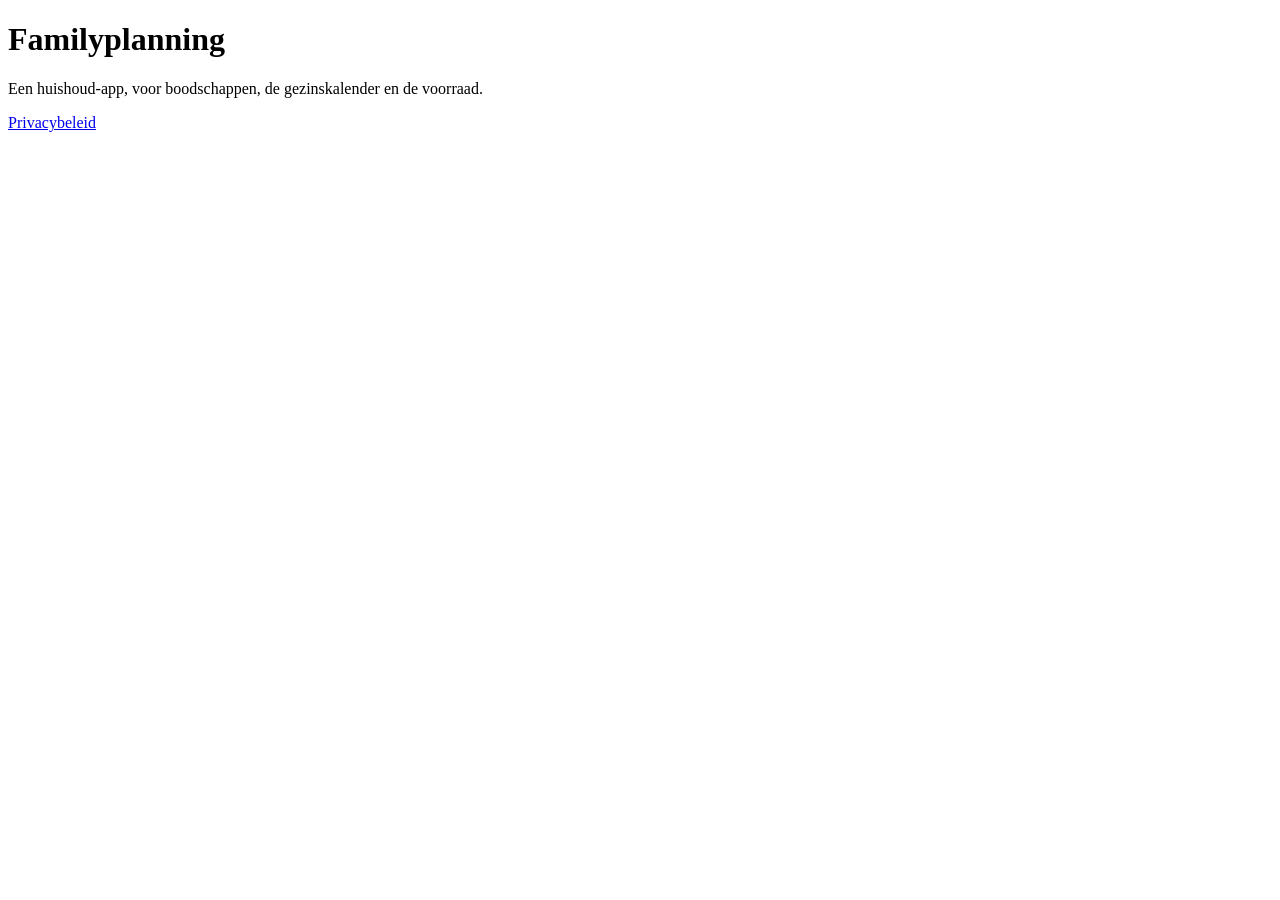
<file: index.html>
<!doctype html>
<html lang="nl"><head><meta charset="utf-8"><title>Samen boodschappen</title></head>
<body>
<h1>Familyplanning</h1>
<p>Een huishoud-app, voor boodschappen, de gezinskalender en de voorraad.
</p>
<p><a href="privacy.html">Privacybeleid</a></p>
</body></html>
</file>
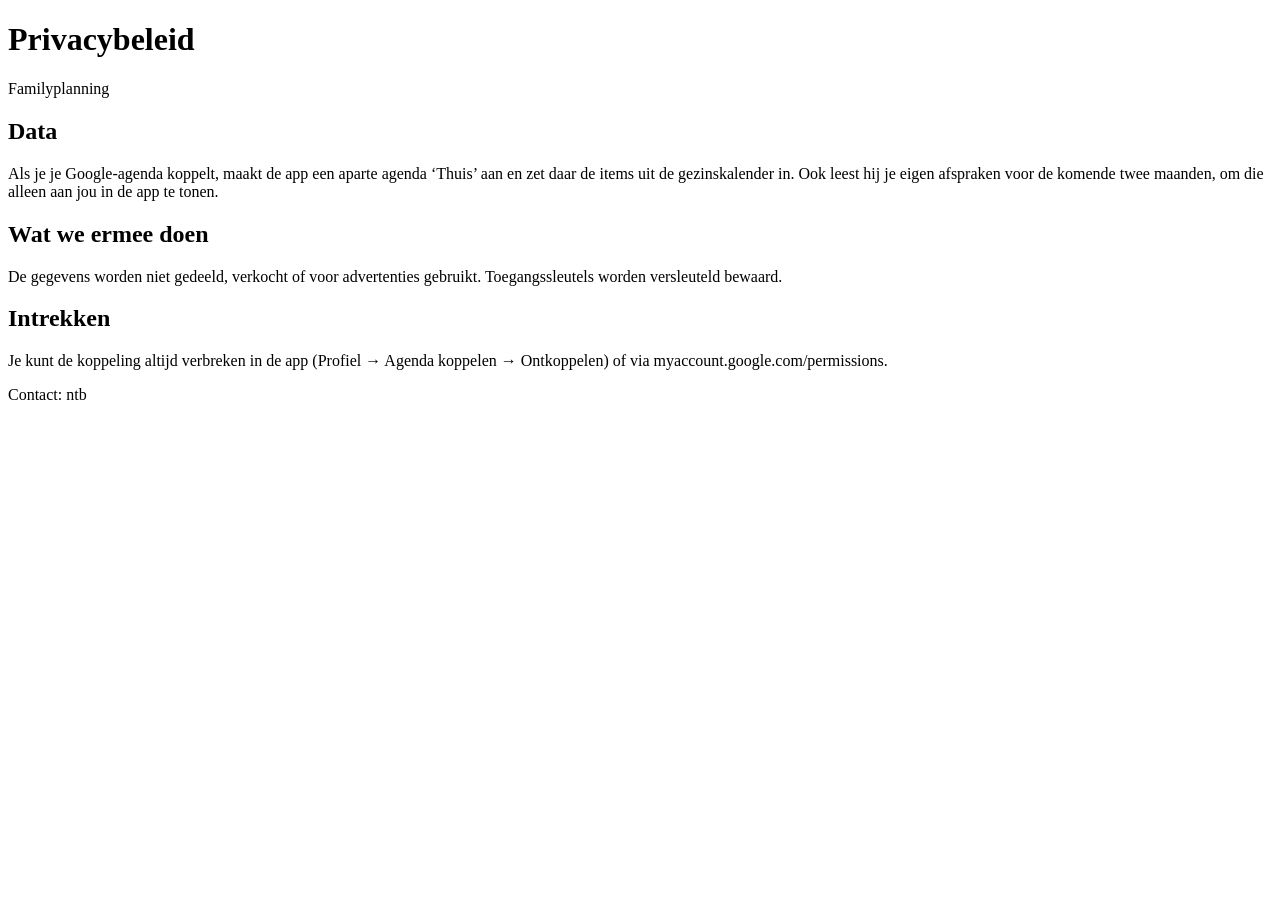
<file: privacy.html>
<!doctype html>
<html lang="nl"><head><meta charset="utf-8"><title>Privacybeleid – Familyplanning</title></head>
<body>
<h1>Privacybeleid</h1>
<p>Familyplanning</p>
<h2>Data</h2>
<p>Als je je Google-agenda koppelt, maakt de app een aparte agenda ‘Thuis’ aan en zet daar de items uit de
gezinskalender in. Ook leest hij je eigen afspraken voor de komende twee maanden, om die alleen aan jou in de
app te tonen.</p>
<h2>Wat we ermee doen</h2>
<p>De gegevens worden niet gedeeld, verkocht of voor advertenties gebruikt.
Toegangssleutels worden versleuteld bewaard.</p>
<h2>Intrekken</h2>
<p>Je kunt de koppeling altijd verbreken in de app (Profiel → Agenda koppelen → Ontkoppelen) of via
myaccount.google.com/permissions.</p>
<p>Contact: ntb </p>
</body></html>
</file>
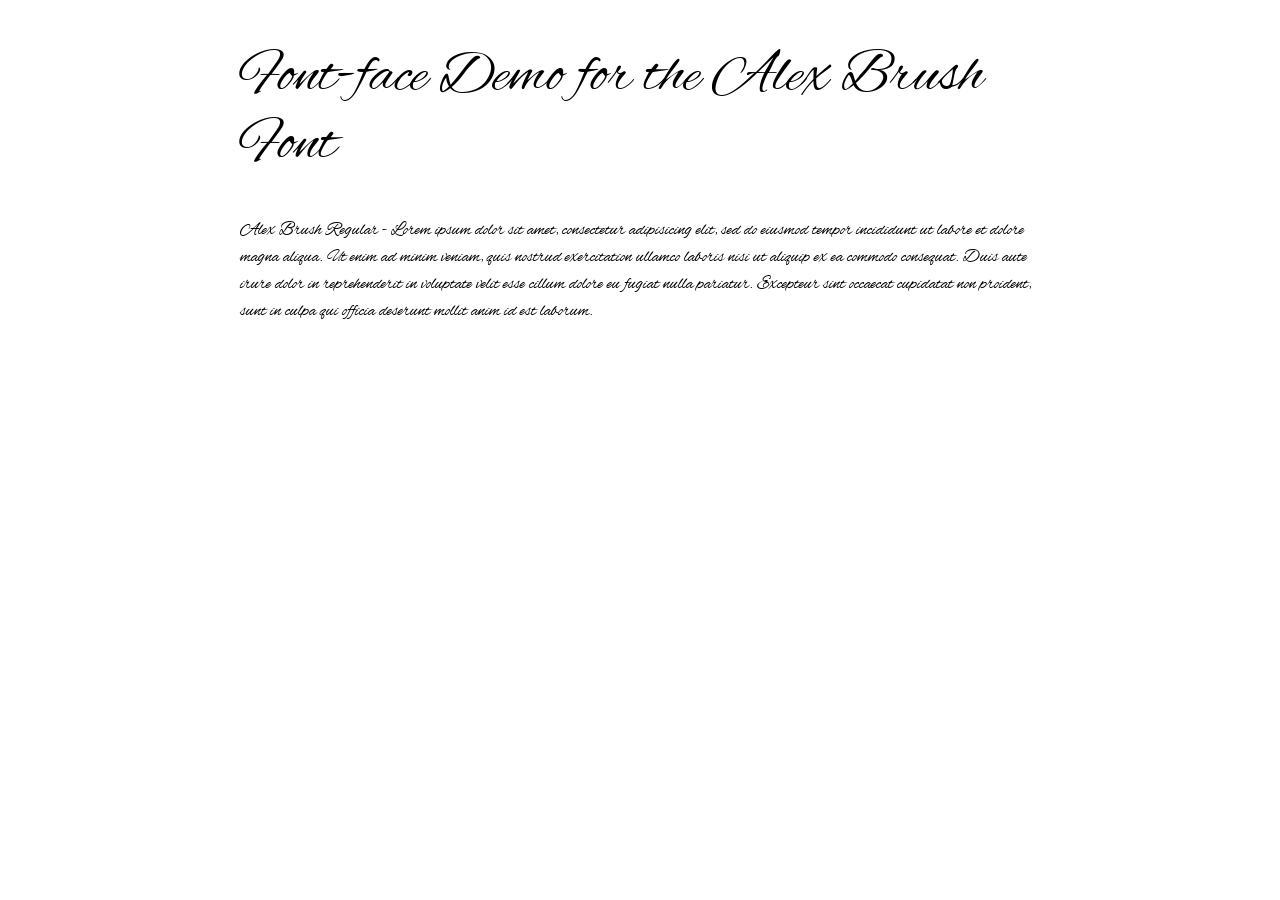
<file: web/font/alex/demo.html>
<!DOCTYPE html PUBLIC "-//W3C//DTD XHTML 1.0 Strict//EN"
	"http://www.w3.org/TR/xhtml1/DTD/xhtml1-strict.dtd">

<html xmlns="http://www.w3.org/1999/xhtml" xml:lang="en" lang="en">
<head>
	<meta http-equiv="Content-Type" content="text/html; charset=utf-8"/>

	<title>Font Face Demo</title>
	<link rel="stylesheet" href="stylesheet.css" type="text/css" charset="utf-8">
	<style type="text/css" media="screen">
		h1.fontface {font: 60px/68px 'AlexBrushRegular', Arial, sans-serif;letter-spacing: 0;}

		p.style1 {font: 18px/27px 'AlexBrushRegular', Arial, sans-serif;}
		
		#container {
			width: 800px;
			margin-left: auto;
			margin-right: auto;
		}
	</style>
</head>

<body>
	<div id="container">
		<h1 class="fontface">Font-face Demo for the Alex Brush Font</h1>
	
	 

	<p class="style1">Alex Brush Regular - Lorem ipsum dolor sit amet, consectetur adipisicing elit, sed do eiusmod tempor incididunt ut labore et dolore magna aliqua. Ut enim ad minim veniam, quis nostrud exercitation ullamco laboris nisi ut aliquip ex ea commodo consequat. Duis aute irure dolor in reprehenderit in voluptate velit esse cillum dolore eu fugiat nulla pariatur. Excepteur sint occaecat cupidatat non proident, sunt in culpa qui officia deserunt mollit anim id est laborum.</p>

		</div>
</body>
</html>
</file>
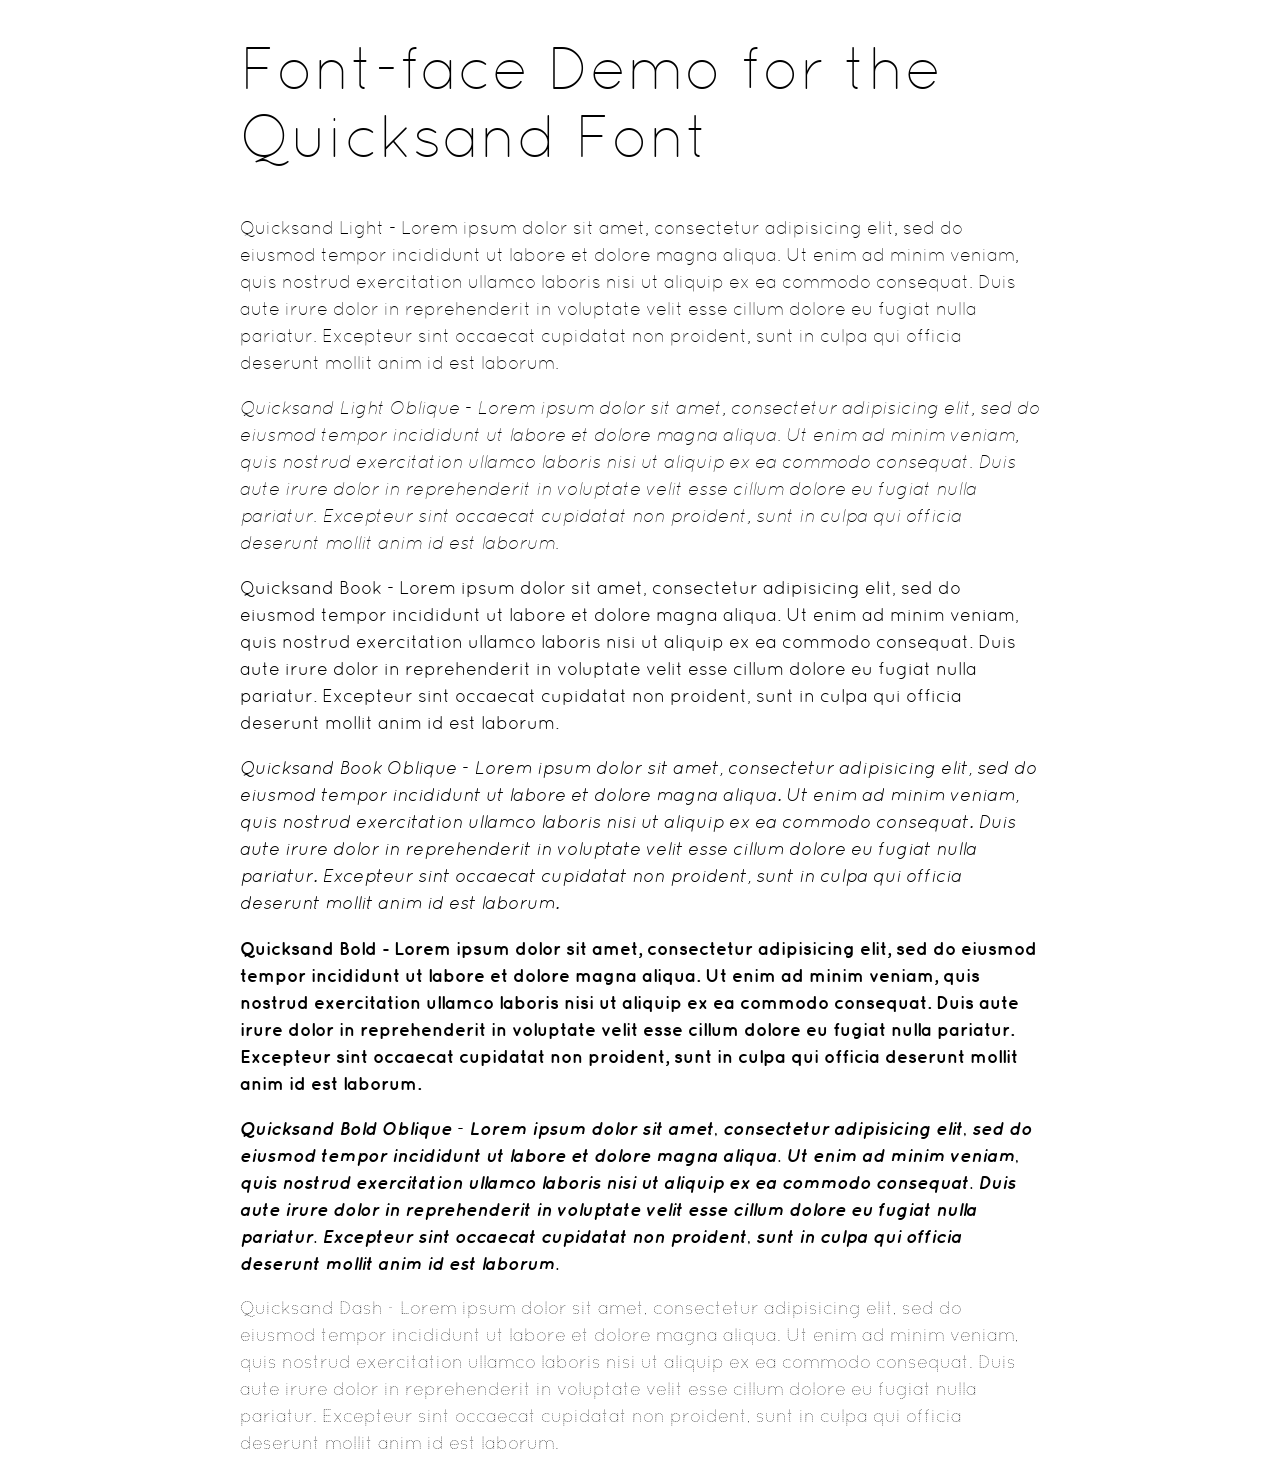
<file: web/font/quicksand/demo.html>
<!DOCTYPE html PUBLIC "-//W3C//DTD XHTML 1.0 Strict//EN"
	"http://www.w3.org/TR/xhtml1/DTD/xhtml1-strict.dtd">

<html xmlns="http://www.w3.org/1999/xhtml" xml:lang="en" lang="en">
<head>
	<meta http-equiv="Content-Type" content="text/html; charset=utf-8"/>

	<title>Font Face Demo</title>
	<link rel="stylesheet" href="stylesheet.css" type="text/css" charset="utf-8">
	<style type="text/css" media="screen">
		h1.fontface {font: 60px/68px 'QuicksandLight', Arial, sans-serif;letter-spacing: 0;}

		p.style1 {font: 18px/27px 'QuicksandLight', Arial, sans-serif;}
		p.style2 {font: 18px/27px 'QuicksandLightOblique', Arial, sans-serif;}
		p.style3 {font: 18px/27px 'QuicksandBook', Arial, sans-serif;}
		p.style4 {font: 18px/27px 'QuicksandBookOblique', Arial, sans-serif;}
		p.style5 {font: 18px/27px 'QuicksandBold', Arial, sans-serif;}
		p.style6 {font: 18px/27px 'QuicksandBoldOblique', Arial, sans-serif;}
		p.style7 {font: 18px/27px 'QuicksandDash', Arial, sans-serif;}
		
		#container {
			width: 800px;
			margin-left: auto;
			margin-right: auto;
		}
	</style>
</head>

<body>
	<div id="container">
		<h1 class="fontface">Font-face Demo for the Quicksand Font</h1>
	
	 

	<p class="style1">Quicksand Light - Lorem ipsum dolor sit amet, consectetur adipisicing elit, sed do eiusmod tempor incididunt ut labore et dolore magna aliqua. Ut enim ad minim veniam, quis nostrud exercitation ullamco laboris nisi ut aliquip ex ea commodo consequat. Duis aute irure dolor in reprehenderit in voluptate velit esse cillum dolore eu fugiat nulla pariatur. Excepteur sint occaecat cupidatat non proident, sunt in culpa qui officia deserunt mollit anim id est laborum.</p>

	 

	<p class="style2">Quicksand Light Oblique - Lorem ipsum dolor sit amet, consectetur adipisicing elit, sed do eiusmod tempor incididunt ut labore et dolore magna aliqua. Ut enim ad minim veniam, quis nostrud exercitation ullamco laboris nisi ut aliquip ex ea commodo consequat. Duis aute irure dolor in reprehenderit in voluptate velit esse cillum dolore eu fugiat nulla pariatur. Excepteur sint occaecat cupidatat non proident, sunt in culpa qui officia deserunt mollit anim id est laborum.</p>

	 

	<p class="style3">Quicksand Book - Lorem ipsum dolor sit amet, consectetur adipisicing elit, sed do eiusmod tempor incididunt ut labore et dolore magna aliqua. Ut enim ad minim veniam, quis nostrud exercitation ullamco laboris nisi ut aliquip ex ea commodo consequat. Duis aute irure dolor in reprehenderit in voluptate velit esse cillum dolore eu fugiat nulla pariatur. Excepteur sint occaecat cupidatat non proident, sunt in culpa qui officia deserunt mollit anim id est laborum.</p>

	 

	<p class="style4">Quicksand Book Oblique - Lorem ipsum dolor sit amet, consectetur adipisicing elit, sed do eiusmod tempor incididunt ut labore et dolore magna aliqua. Ut enim ad minim veniam, quis nostrud exercitation ullamco laboris nisi ut aliquip ex ea commodo consequat. Duis aute irure dolor in reprehenderit in voluptate velit esse cillum dolore eu fugiat nulla pariatur. Excepteur sint occaecat cupidatat non proident, sunt in culpa qui officia deserunt mollit anim id est laborum.</p>

	 

	<p class="style5">Quicksand Bold - Lorem ipsum dolor sit amet, consectetur adipisicing elit, sed do eiusmod tempor incididunt ut labore et dolore magna aliqua. Ut enim ad minim veniam, quis nostrud exercitation ullamco laboris nisi ut aliquip ex ea commodo consequat. Duis aute irure dolor in reprehenderit in voluptate velit esse cillum dolore eu fugiat nulla pariatur. Excepteur sint occaecat cupidatat non proident, sunt in culpa qui officia deserunt mollit anim id est laborum.</p>

	 

	<p class="style6">Quicksand Bold Oblique - Lorem ipsum dolor sit amet, consectetur adipisicing elit, sed do eiusmod tempor incididunt ut labore et dolore magna aliqua. Ut enim ad minim veniam, quis nostrud exercitation ullamco laboris nisi ut aliquip ex ea commodo consequat. Duis aute irure dolor in reprehenderit in voluptate velit esse cillum dolore eu fugiat nulla pariatur. Excepteur sint occaecat cupidatat non proident, sunt in culpa qui officia deserunt mollit anim id est laborum.</p>

	 

	<p class="style7">Quicksand Dash - Lorem ipsum dolor sit amet, consectetur adipisicing elit, sed do eiusmod tempor incididunt ut labore et dolore magna aliqua. Ut enim ad minim veniam, quis nostrud exercitation ullamco laboris nisi ut aliquip ex ea commodo consequat. Duis aute irure dolor in reprehenderit in voluptate velit esse cillum dolore eu fugiat nulla pariatur. Excepteur sint occaecat cupidatat non proident, sunt in culpa qui officia deserunt mollit anim id est laborum.</p>

		</div>
</body>
</html>
</file>
<file: web/font/alex/stylesheet.css>
/* Generated by Font Squirrel (http://www.fontsquirrel.com) on April 20, 2013 07:24:12 AM America/New_York */



@font-face {
    font-family: 'AlexBrushRegular';
    src: url('AlexBrush-Regular-OTF-webfont.eot');
    src: url('AlexBrush-Regular-OTF-webfont.eot?#iefix') format('embedded-opentype'),
         url('AlexBrush-Regular-OTF-webfont.woff') format('woff'),
         url('AlexBrush-Regular-OTF-webfont.ttf') format('truetype'),
         url('AlexBrush-Regular-OTF-webfont.svg#AlexBrushRegular') format('svg');
    font-weight: normal;
    font-style: normal;

}
</file>
<file: web/font/quicksand/stylesheet.css>
/* Generated by Font Squirrel (http://www.fontsquirrel.com) on April 20, 2013 07:24:27 AM America/New_York */



@font-face {
    font-family: 'QuicksandLight';
    src: url('Quicksand_Light-webfont.eot');
    src: url('Quicksand_Light-webfont.eot?#iefix') format('embedded-opentype'),
         url('Quicksand_Light-webfont.woff') format('woff'),
         url('Quicksand_Light-webfont.ttf') format('truetype'),
         url('Quicksand_Light-webfont.svg#QuicksandLight') format('svg');
    font-weight: normal;
    font-style: normal;

}

@font-face {
    font-family: 'QuicksandLightOblique';
    src: url('Quicksand_Light_Oblique-webfont.eot');
    src: url('Quicksand_Light_Oblique-webfont.eot?#iefix') format('embedded-opentype'),
         url('Quicksand_Light_Oblique-webfont.woff') format('woff'),
         url('Quicksand_Light_Oblique-webfont.ttf') format('truetype'),
         url('Quicksand_Light_Oblique-webfont.svg#QuicksandLightOblique') format('svg');
    font-weight: normal;
    font-style: normal;

}

@font-face {
    font-family: 'QuicksandBook';
    src: url('Quicksand_Book-webfont.eot');
    src: url('Quicksand_Book-webfont.eot?#iefix') format('embedded-opentype'),
         url('Quicksand_Book-webfont.woff') format('woff'),
         url('Quicksand_Book-webfont.ttf') format('truetype'),
         url('Quicksand_Book-webfont.svg#QuicksandBook') format('svg');
    font-weight: normal;
    font-style: normal;

}

@font-face {
    font-family: 'QuicksandBookOblique';
    src: url('Quicksand_Book_Oblique-webfont.eot');
    src: url('Quicksand_Book_Oblique-webfont.eot?#iefix') format('embedded-opentype'),
         url('Quicksand_Book_Oblique-webfont.woff') format('woff'),
         url('Quicksand_Book_Oblique-webfont.ttf') format('truetype'),
         url('Quicksand_Book_Oblique-webfont.svg#QuicksandBookOblique') format('svg');
    font-weight: normal;
    font-style: normal;

}

@font-face {
    font-family: 'QuicksandBold';
    src: url('Quicksand_Bold-webfont.eot');
    src: url('Quicksand_Bold-webfont.eot?#iefix') format('embedded-opentype'),
         url('Quicksand_Bold-webfont.woff') format('woff'),
         url('Quicksand_Bold-webfont.ttf') format('truetype'),
         url('Quicksand_Bold-webfont.svg#QuicksandBold') format('svg');
    font-weight: normal;
    font-style: normal;

}

@font-face {
    font-family: 'QuicksandBoldOblique';
    src: url('Quicksand_Bold_Oblique-webfont.eot');
    src: url('Quicksand_Bold_Oblique-webfont.eot?#iefix') format('embedded-opentype'),
         url('Quicksand_Bold_Oblique-webfont.woff') format('woff'),
         url('Quicksand_Bold_Oblique-webfont.ttf') format('truetype'),
         url('Quicksand_Bold_Oblique-webfont.svg#QuicksandBoldOblique') format('svg');
    font-weight: normal;
    font-style: normal;

}

@font-face {
    font-family: 'QuicksandDash';
    src: url('Quicksand_Dash-webfont.eot');
    src: url('Quicksand_Dash-webfont.eot?#iefix') format('embedded-opentype'),
         url('Quicksand_Dash-webfont.woff') format('woff'),
         url('Quicksand_Dash-webfont.ttf') format('truetype'),
         url('Quicksand_Dash-webfont.svg#QuicksandDash') format('svg');
    font-weight: normal;
    font-style: normal;

}
</file>
